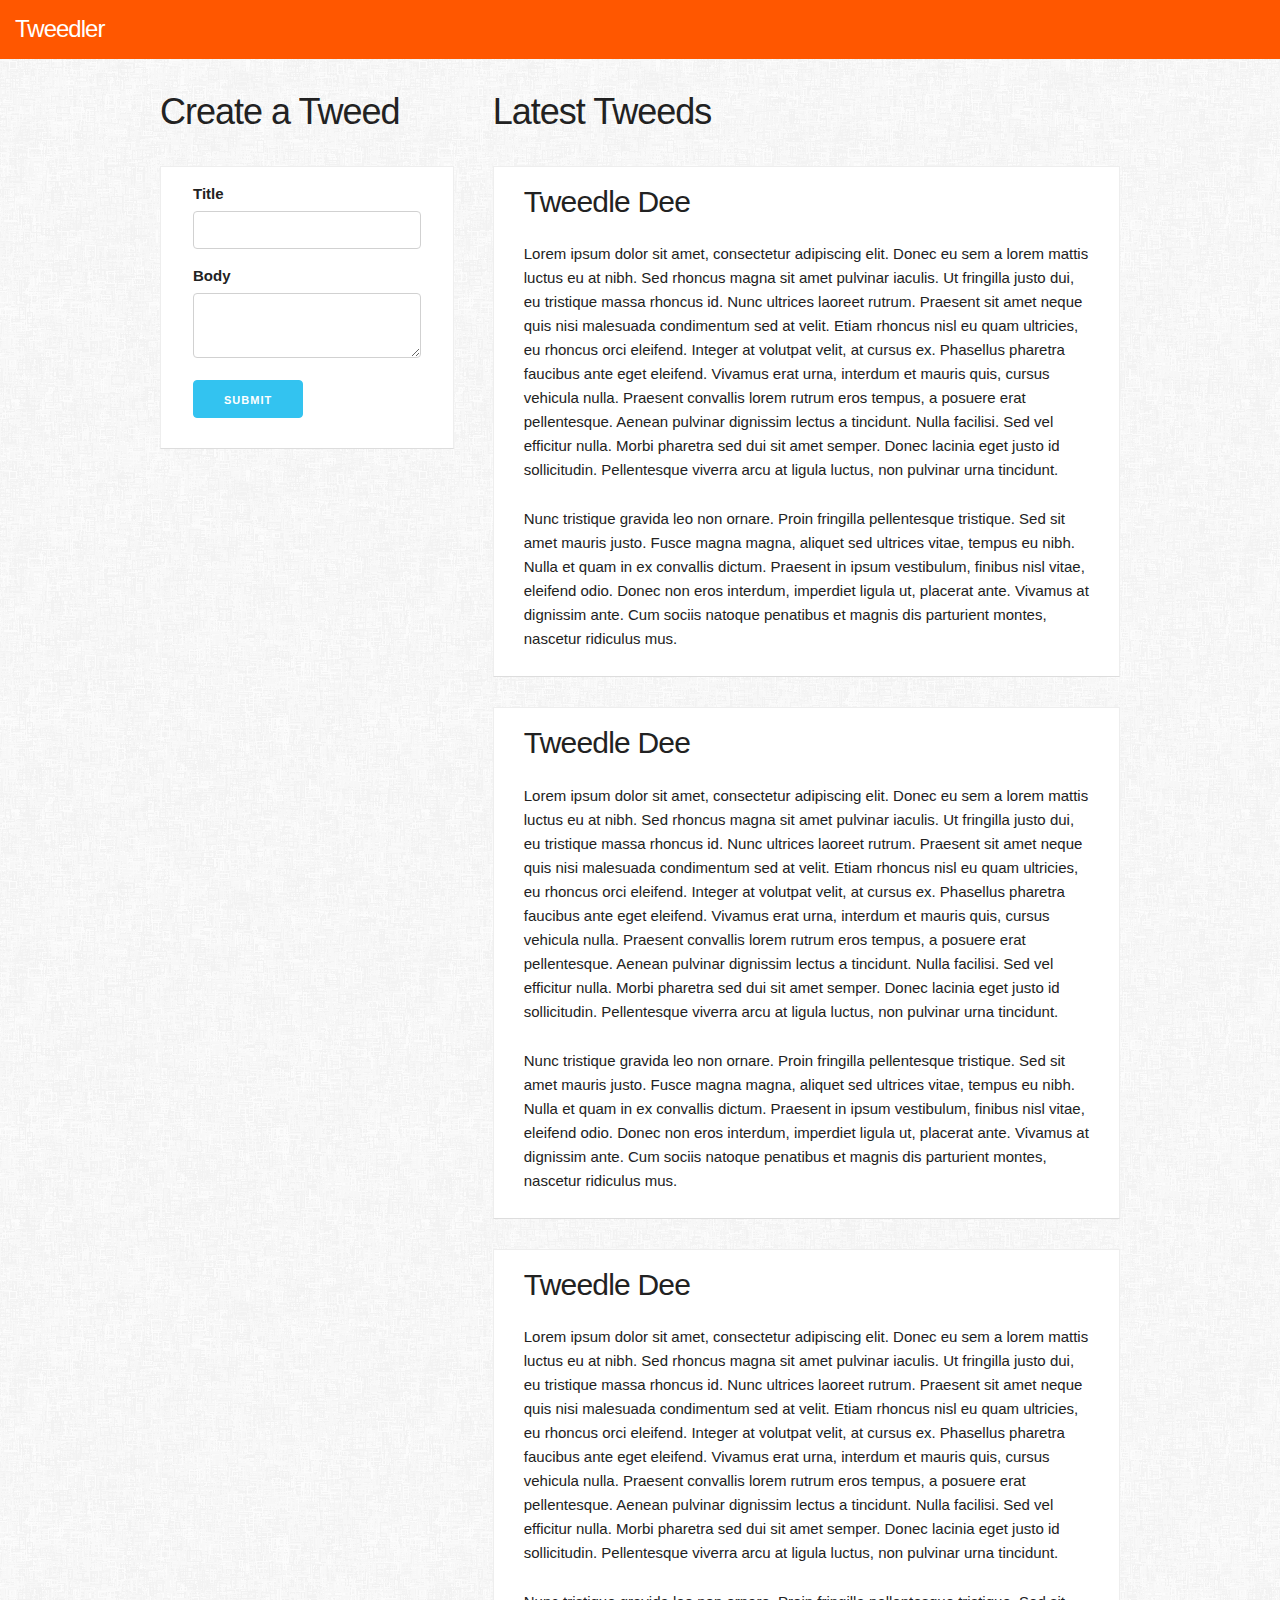
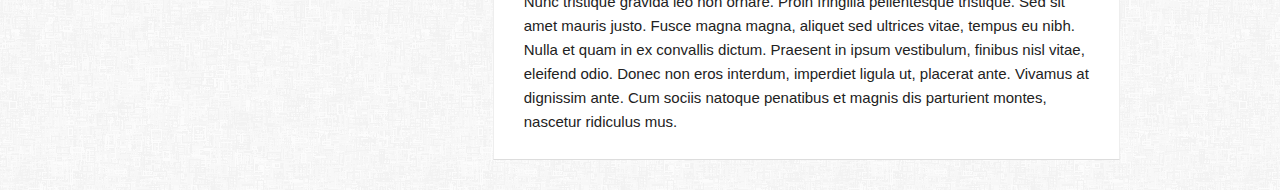
<file: blogapp/resources/tweedler/index.html>
<!doctype html>
<html>
    <head>
        <title>Welcome to Twiddler</title>
        <link rel="stylesheet" type="text/css" href="css/normalize.css"/>
        <link rel="stylesheet" type="text/css" href="css/skeleton.css"/>
        <link rel="stylesheet" type="text/css" href="css/style.css"/>
    </head>
    <body>
        <header>
            <h1>Tweedler</h1>
        </header>
        <main class="container">
            <div class="row">
                <div class="four columns">
                    <h3>Create a Tweed</h3>
                    <section class="make-tweed">
                        <form>
                            <fieldset>
                                <label>Title</label>
                                <input type="text" name="title" class="u-full-width">
                                <label>Body</label>
                                <textarea name="content" class="u-full-width"></textarea>
                                <input type="submit" class="button-primary">
                            </fieldset>
                        </form>
                    </section>
                </div><!-- .four.columns -->
                <div class="eight columns">
                    <h3>Latest Tweeds</h3>
                    <section class="tweeds">
                        <article class="tweed">
                            <h4 class="title">Tweedle Dee</h4>
                            <div class="content">
                                <p>Lorem ipsum dolor sit amet, consectetur adipiscing elit. Donec eu sem a lorem mattis luctus eu at nibh. Sed rhoncus magna sit amet pulvinar iaculis. Ut fringilla justo dui, eu tristique massa rhoncus id. Nunc ultrices laoreet rutrum. Praesent sit amet neque quis nisi malesuada condimentum sed at velit. Etiam rhoncus nisl eu quam ultricies, eu rhoncus orci eleifend. Integer at volutpat velit, at cursus ex. Phasellus pharetra faucibus ante eget eleifend. Vivamus erat urna, interdum et mauris quis, cursus vehicula nulla. Praesent convallis lorem rutrum eros tempus, a posuere erat pellentesque. Aenean pulvinar dignissim lectus a tincidunt. Nulla facilisi. Sed vel efficitur nulla. Morbi pharetra sed dui sit amet semper. Donec lacinia eget justo id sollicitudin. Pellentesque viverra arcu at ligula luctus, non pulvinar urna tincidunt.</p>
                                <p>Nunc tristique gravida leo non ornare. Proin fringilla pellentesque tristique. Sed sit amet mauris justo. Fusce magna magna, aliquet sed ultrices vitae, tempus eu nibh. Nulla et quam in ex convallis dictum. Praesent in ipsum vestibulum, finibus nisl vitae, eleifend odio. Donec non eros interdum, imperdiet ligula ut, placerat ante. Vivamus at dignissim ante. Cum sociis natoque penatibus et magnis dis parturient montes, nascetur ridiculus mus.</p>
                            </div>
                        </article>
                        <article class="tweed">
                            <h4 class="title">Tweedle Dee</h4>
                            <div class="content">
                                <p>Lorem ipsum dolor sit amet, consectetur adipiscing elit. Donec eu sem a lorem mattis luctus eu at nibh. Sed rhoncus magna sit amet pulvinar iaculis. Ut fringilla justo dui, eu tristique massa rhoncus id. Nunc ultrices laoreet rutrum. Praesent sit amet neque quis nisi malesuada condimentum sed at velit. Etiam rhoncus nisl eu quam ultricies, eu rhoncus orci eleifend. Integer at volutpat velit, at cursus ex. Phasellus pharetra faucibus ante eget eleifend. Vivamus erat urna, interdum et mauris quis, cursus vehicula nulla. Praesent convallis lorem rutrum eros tempus, a posuere erat pellentesque. Aenean pulvinar dignissim lectus a tincidunt. Nulla facilisi. Sed vel efficitur nulla. Morbi pharetra sed dui sit amet semper. Donec lacinia eget justo id sollicitudin. Pellentesque viverra arcu at ligula luctus, non pulvinar urna tincidunt.</p>
                                <p>Nunc tristique gravida leo non ornare. Proin fringilla pellentesque tristique. Sed sit amet mauris justo. Fusce magna magna, aliquet sed ultrices vitae, tempus eu nibh. Nulla et quam in ex convallis dictum. Praesent in ipsum vestibulum, finibus nisl vitae, eleifend odio. Donec non eros interdum, imperdiet ligula ut, placerat ante. Vivamus at dignissim ante. Cum sociis natoque penatibus et magnis dis parturient montes, nascetur ridiculus mus.</p>
                            </div>
                        </article>
                        <article class="tweed">
                            <h4 class="title">Tweedle Dee</h4>
                            <div class="content">
                                <p>Lorem ipsum dolor sit amet, consectetur adipiscing elit. Donec eu sem a lorem mattis luctus eu at nibh. Sed rhoncus magna sit amet pulvinar iaculis. Ut fringilla justo dui, eu tristique massa rhoncus id. Nunc ultrices laoreet rutrum. Praesent sit amet neque quis nisi malesuada condimentum sed at velit. Etiam rhoncus nisl eu quam ultricies, eu rhoncus orci eleifend. Integer at volutpat velit, at cursus ex. Phasellus pharetra faucibus ante eget eleifend. Vivamus erat urna, interdum et mauris quis, cursus vehicula nulla. Praesent convallis lorem rutrum eros tempus, a posuere erat pellentesque. Aenean pulvinar dignissim lectus a tincidunt. Nulla facilisi. Sed vel efficitur nulla. Morbi pharetra sed dui sit amet semper. Donec lacinia eget justo id sollicitudin. Pellentesque viverra arcu at ligula luctus, non pulvinar urna tincidunt.</p>
                                <p>Nunc tristique gravida leo non ornare. Proin fringilla pellentesque tristique. Sed sit amet mauris justo. Fusce magna magna, aliquet sed ultrices vitae, tempus eu nibh. Nulla et quam in ex convallis dictum. Praesent in ipsum vestibulum, finibus nisl vitae, eleifend odio. Donec non eros interdum, imperdiet ligula ut, placerat ante. Vivamus at dignissim ante. Cum sociis natoque penatibus et magnis dis parturient montes, nascetur ridiculus mus.</p>
                            </div>
                        </article>
                    </section>
                </div><!-- .eight.columns -->
            </div><!-- .row -->
                <footer>
                </footer>
        </main>
    </body>
</html>
</file>
<file: blogapp/resources/tweedler/css/skeleton.css>
/*
* Skeleton V2.0.4
* Copyright 2014, Dave Gamache
* www.getskeleton.com
* Free to use under the MIT license.
* http://www.opensource.org/licenses/mit-license.php
* 12/29/2014
*/


/* Table of contents
––––––––––––––––––––––––––––––––––––––––––––––––––
- Grid
- Base Styles
- Typography
- Links
- Buttons
- Forms
- Lists
- Code
- Tables
- Spacing
- Utilities
- Clearing
- Media Queries
*/


/* Grid
–––––––––––––––––––––––––––––––––––––––––––––––––– */
.container {
  position: relative;
  width: 100%;
  max-width: 960px;
  margin: 0 auto;
  padding: 0 20px;
  box-sizing: border-box; }
.column,
.columns {
  width: 100%;
  float: left;
  box-sizing: border-box; }

/* For devices larger than 400px */
@media (min-width: 400px) {
  .container {
    width: 85%;
    padding: 0; }
}

/* For devices larger than 550px */
@media (min-width: 550px) {
  .container {
    width: 80%; }
  .column,
  .columns {
    margin-left: 4%; }
  .column:first-child,
  .columns:first-child {
    margin-left: 0; }

  .one.column,
  .one.columns                    { width: 4.66666666667%; }
  .two.columns                    { width: 13.3333333333%; }
  .three.columns                  { width: 22%;            }
  .four.columns                   { width: 30.6666666667%; }
  .five.columns                   { width: 39.3333333333%; }
  .six.columns                    { width: 48%;            }
  .seven.columns                  { width: 56.6666666667%; }
  .eight.columns                  { width: 65.3333333333%; }
  .nine.columns                   { width: 74.0%;          }
  .ten.columns                    { width: 82.6666666667%; }
  .eleven.columns                 { width: 91.3333333333%; }
  .twelve.columns                 { width: 100%; margin-left: 0; }

  .one-third.column               { width: 30.6666666667%; }
  .two-thirds.column              { width: 65.3333333333%; }

  .one-half.column                { width: 48%; }

  /* Offsets */
  .offset-by-one.column,
  .offset-by-one.columns          { margin-left: 8.66666666667%; }
  .offset-by-two.column,
  .offset-by-two.columns          { margin-left: 17.3333333333%; }
  .offset-by-three.column,
  .offset-by-three.columns        { margin-left: 26%;            }
  .offset-by-four.column,
  .offset-by-four.columns         { margin-left: 34.6666666667%; }
  .offset-by-five.column,
  .offset-by-five.columns         { margin-left: 43.3333333333%; }
  .offset-by-six.column,
  .offset-by-six.columns          { margin-left: 52%;            }
  .offset-by-seven.column,
  .offset-by-seven.columns        { margin-left: 60.6666666667%; }
  .offset-by-eight.column,
  .offset-by-eight.columns        { margin-left: 69.3333333333%; }
  .offset-by-nine.column,
  .offset-by-nine.columns         { margin-left: 78.0%;          }
  .offset-by-ten.column,
  .offset-by-ten.columns          { margin-left: 86.6666666667%; }
  .offset-by-eleven.column,
  .offset-by-eleven.columns       { margin-left: 95.3333333333%; }

  .offset-by-one-third.column,
  .offset-by-one-third.columns    { margin-left: 34.6666666667%; }
  .offset-by-two-thirds.column,
  .offset-by-two-thirds.columns   { margin-left: 69.3333333333%; }

  .offset-by-one-half.column,
  .offset-by-one-half.columns     { margin-left: 52%; }

}


/* Base Styles
–––––––––––––––––––––––––––––––––––––––––––––––––– */
/* NOTE
html is set to 62.5% so that all the REM measurements throughout Skeleton
are based on 10px sizing. So basically 1.5rem = 15px :) */
html {
  font-size: 62.5%; }
body {
  font-size: 1.5em; /* currently ems cause chrome bug misinterpreting rems on body element */
  line-height: 1.6;
  font-weight: 400;
  font-family: "Raleway", "HelveticaNeue", "Helvetica Neue", Helvetica, Arial, sans-serif;
  color: #222; }


/* Typography
–––––––––––––––––––––––––––––––––––––––––––––––––– */
h1, h2, h3, h4, h5, h6 {
  margin-top: 0;
  margin-bottom: 2rem;
  font-weight: 300; }
h1 { font-size: 4.0rem; line-height: 1.2;  letter-spacing: -.1rem;}
h2 { font-size: 3.6rem; line-height: 1.25; letter-spacing: -.1rem; }
h3 { font-size: 3.0rem; line-height: 1.3;  letter-spacing: -.1rem; }
h4 { font-size: 2.4rem; line-height: 1.35; letter-spacing: -.08rem; }
h5 { font-size: 1.8rem; line-height: 1.5;  letter-spacing: -.05rem; }
h6 { font-size: 1.5rem; line-height: 1.6;  letter-spacing: 0; }

/* Larger than phablet */
@media (min-width: 550px) {
  h1 { font-size: 5.0rem; }
  h2 { font-size: 4.2rem; }
  h3 { font-size: 3.6rem; }
  h4 { font-size: 3.0rem; }
  h5 { font-size: 2.4rem; }
  h6 { font-size: 1.5rem; }
}

p {
  margin-top: 0; }


/* Links
–––––––––––––––––––––––––––––––––––––––––––––––––– */
a {
  color: #1EAEDB; }
a:hover {
  color: #0FA0CE; }


/* Buttons
–––––––––––––––––––––––––––––––––––––––––––––––––– */
.button,
button,
input[type="submit"],
input[type="reset"],
input[type="button"] {
  display: inline-block;
  height: 38px;
  padding: 0 30px;
  color: #555;
  text-align: center;
  font-size: 11px;
  font-weight: 600;
  line-height: 38px;
  letter-spacing: .1rem;
  text-transform: uppercase;
  text-decoration: none;
  white-space: nowrap;
  background-color: transparent;
  border-radius: 4px;
  border: 1px solid #bbb;
  cursor: pointer;
  box-sizing: border-box; }
.button:hover,
button:hover,
input[type="submit"]:hover,
input[type="reset"]:hover,
input[type="button"]:hover,
.button:focus,
button:focus,
input[type="submit"]:focus,
input[type="reset"]:focus,
input[type="button"]:focus {
  color: #333;
  border-color: #888;
  outline: 0; }
.button.button-primary,
button.button-primary,
input[type="submit"].button-primary,
input[type="reset"].button-primary,
input[type="button"].button-primary {
  color: #FFF;
  background-color: #33C3F0;
  border-color: #33C3F0; }
.button.button-primary:hover,
button.button-primary:hover,
input[type="submit"].button-primary:hover,
input[type="reset"].button-primary:hover,
input[type="button"].button-primary:hover,
.button.button-primary:focus,
button.button-primary:focus,
input[type="submit"].button-primary:focus,
input[type="reset"].button-primary:focus,
input[type="button"].button-primary:focus {
  color: #FFF;
  background-color: #1EAEDB;
  border-color: #1EAEDB; }


/* Forms
–––––––––––––––––––––––––––––––––––––––––––––––––– */
input[type="email"],
input[type="number"],
input[type="search"],
input[type="text"],
input[type="tel"],
input[type="url"],
input[type="password"],
textarea,
select {
  height: 38px;
  padding: 6px 10px; /* The 6px vertically centers text on FF, ignored by Webkit */
  background-color: #fff;
  border: 1px solid #D1D1D1;
  border-radius: 4px;
  box-shadow: none;
  box-sizing: border-box; }
/* Removes awkward default styles on some inputs for iOS */
input[type="email"],
input[type="number"],
input[type="search"],
input[type="text"],
input[type="tel"],
input[type="url"],
input[type="password"],
textarea {
  -webkit-appearance: none;
     -moz-appearance: none;
          appearance: none; }
textarea {
  min-height: 65px;
  padding-top: 6px;
  padding-bottom: 6px; }
input[type="email"]:focus,
input[type="number"]:focus,
input[type="search"]:focus,
input[type="text"]:focus,
input[type="tel"]:focus,
input[type="url"]:focus,
input[type="password"]:focus,
textarea:focus,
select:focus {
  border: 1px solid #33C3F0;
  outline: 0; }
label,
legend {
  display: block;
  margin-bottom: .5rem;
  font-weight: 600; }
fieldset {
  padding: 0;
  border-width: 0; }
input[type="checkbox"],
input[type="radio"] {
  display: inline; }
label > .label-body {
  display: inline-block;
  margin-left: .5rem;
  font-weight: normal; }


/* Lists
–––––––––––––––––––––––––––––––––––––––––––––––––– */
ul {
  list-style: circle inside; }
ol {
  list-style: decimal inside; }
ol, ul {
  padding-left: 0;
  margin-top: 0; }
ul ul,
ul ol,
ol ol,
ol ul {
  margin: 1.5rem 0 1.5rem 3rem;
  font-size: 90%; }
li {
  margin-bottom: 1rem; }


/* Code
–––––––––––––––––––––––––––––––––––––––––––––––––– */
code {
  padding: .2rem .5rem;
  margin: 0 .2rem;
  font-size: 90%;
  white-space: nowrap;
  background: #F1F1F1;
  border: 1px solid #E1E1E1;
  border-radius: 4px; }
pre > code {
  display: block;
  padding: 1rem 1.5rem;
  white-space: pre; }


/* Tables
–––––––––––––––––––––––––––––––––––––––––––––––––– */
th,
td {
  padding: 12px 15px;
  text-align: left;
  border-bottom: 1px solid #E1E1E1; }
th:first-child,
td:first-child {
  padding-left: 0; }
th:last-child,
td:last-child {
  padding-right: 0; }


/* Spacing
–––––––––––––––––––––––––––––––––––––––––––––––––– */
button,
.button {
  margin-bottom: 1rem; }
input,
textarea,
select,
fieldset {
  margin-bottom: 1.5rem; }
pre,
blockquote,
dl,
figure,
table,
p,
ul,
ol,
form {
  margin-bottom: 2.5rem; }


/* Utilities
–––––––––––––––––––––––––––––––––––––––––––––––––– */
.u-full-width {
  width: 100%;
  box-sizing: border-box; }
.u-max-full-width {
  max-width: 100%;
  box-sizing: border-box; }
.u-pull-right {
  float: right; }
.u-pull-left {
  float: left; }


/* Misc
–––––––––––––––––––––––––––––––––––––––––––––––––– */
hr {
  margin-top: 3rem;
  margin-bottom: 3.5rem;
  border-width: 0;
  border-top: 1px solid #E1E1E1; }


/* Clearing
–––––––––––––––––––––––––––––––––––––––––––––––––– */

/* Self Clearing Goodness */
.container:after,
.row:after,
.u-cf {
  content: "";
  display: table;
  clear: both; }


/* Media Queries
–––––––––––––––––––––––––––––––––––––––––––––––––– */
/*
Note: The best way to structure the use of media queries is to create the queries
near the relevant code. For example, if you wanted to change the styles for buttons
on small devices, paste the mobile query code up in the buttons section and style it
there.
*/


/* Larger than mobile */
@media (min-width: 400px) {}

/* Larger than phablet (also point when grid becomes active) */
@media (min-width: 550px) {}

/* Larger than tablet */
@media (min-width: 750px) {}

/* Larger than desktop */
@media (min-width: 1000px) {}

/* Larger than Desktop HD */
@media (min-width: 1200px) {}
</file>
<file: blogapp/resources/tweedler/css/style.css>
body{
    background: white url('../img/fabric_of_squares_gray.png') repeat top left;
}

header{
    padding: 15px;
    color: #fff;
    background: rgba(255, 87, 0, 1);
    display: block;
}

header h1{
    font-size: 24px;
    font-size: 2.4rem;
    margin: 0;
}

h3{
    margin-top: 30px;
}

section{
    margin: 30px 0;
}

article, .make-tweed form{
    background: #fff;
    padding: 15px 30px 0 30px;
    margin: 30px 0;
    border: 1px solid #eee;
    border-bottom: 1px solid #ddd;
}

.make-tweed form{
    max-width: 400px;
}
</file>
